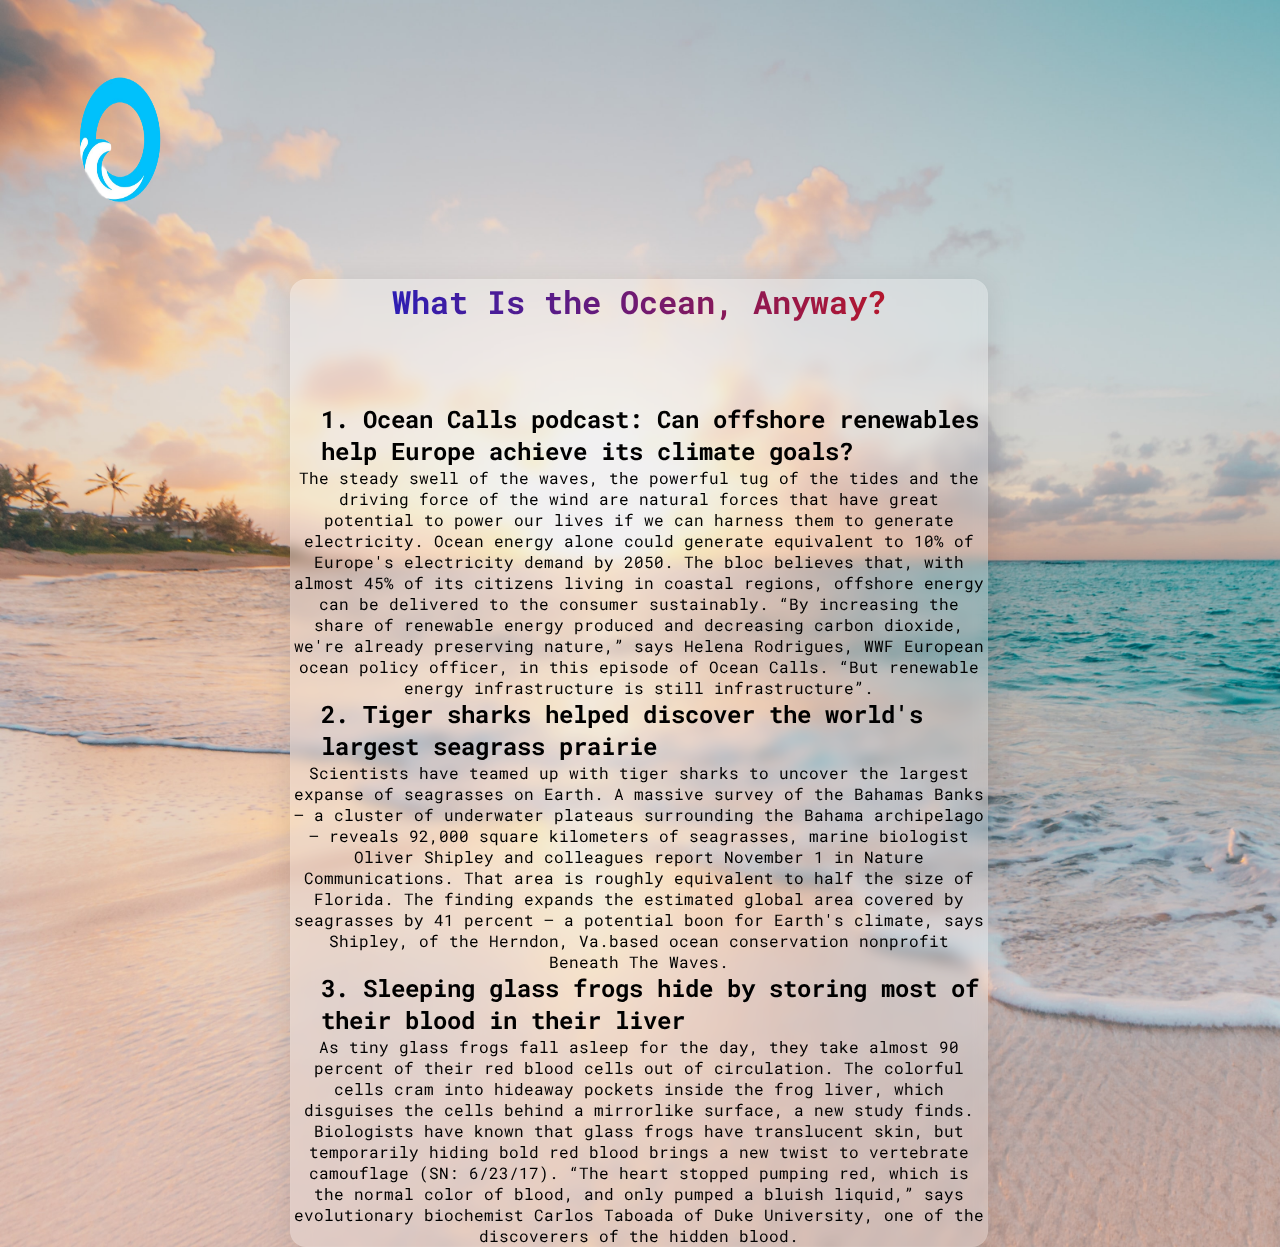
<file: index.html>
<!DOCTYPE html>
<html lang="en">

<head>
    <meta charset="UTF-8">
    <meta http-equiv="X-UA-Compatible" content="IE=edge">
    <meta name="viewport" content="width=device-width, initial-scale=1.0">
    <title>Document</title>
    <!-- HTML Relation -->
    <link rel="stylesheet" href="HTML/facts.html">
    <link rel="stylesheet" href="HTML/gallary.html">
    <link rel="stylesheet" href="HTML/donate.html">

    <!-- CSS Relation -->
    <link rel="stylesheet" href="style.css">
    <link rel="stylesheet" href="CSS/facts.css">
    <link rel="stylesheet" href="CSS/gallary.css">
    <link rel="stylesheet" href="CSS/donate.css">

    <!-- Fonts -->
    <link rel="preconnect" href="https://fonts.googleapis.com">
    <link rel="preconnect" href="https://fonts.gstatic.com" crossorigin>
    <link
        href="https://fonts.googleapis.com/css2?family=Chivo+Mono:ital,wght@0,100;0,200;0,300;0,400;0,500;0,600;0,700;0,800;0,900;1,100;1,200;1,300;1,400;1,500;1,600;1,700;1,800;1,900&family=Righteous&family=Roboto+Mono:ital,wght@0,100;0,200;0,300;0,400;0,500;0,600;0,700;1,100;1,200;1,300;1,400;1,500;1,600;1,700&display=swap"
        rel="stylesheet">
    <!-- CSS Fonts -->
    <style>
        @import url('https://fonts.googleapis.com/css2?family=Chivo+Mono:ital,wght@0,100;0,200;0,300;0,400;0,500;0,600;0,700;0,800;0,900;1,100;1,200;1,300;1,400;1,500;1,600;1,700;1,800;1,900&family=Righteous&family=Roboto+Mono:ital,wght@0,100;0,200;0,300;0,400;0,500;0,600;0,700;1,100;1,200;1,300;1,400;1,500;1,600;1,700&display=swap');
    </style>

</head>

<body>
    <header>
        <!-- Logo -->
        <img src="/My project.png" id="navimage" alt="">
        <!-- <h style="font-size: small; padding-top: 30px;">Today We Save, Tomorrow We Consume</h1> -->
        <!-- navbar -->
        <nav class="navbar">
            <ul>
                <li class="btn-grad btn-grad:hover">
                    <a href="">Home</a>
                </li>
                <li class="btn-grad btn-grad:hover">
                    <a href="">Facts</a>
                </li>
                <li class="btn-grad btn-grad:hover">
                    <a href="">Gallary</a>
                </li>
                <li class="btn-grad btn-grad:hover">
                    <a href="">Donate</a>
                </li>
            </ul>
        </nav>
    </header>
    <!-- header ends -->

    <main>

        <div class="hero">
            <h1>What Is the Ocean, Anyway?</h1>
            <!-- div 1 -->
            <div>
                <h2>1. Ocean Calls podcast: Can offshore renewables help Europe achieve its climate goals?</h2>
                <p>The steady swell of the waves, the powerful tug of the tides and the driving force of the wind are
                    natural forces that have great potential to power our lives if we can harness them to generate
                    electricity. Ocean energy alone could generate equivalent to 10% of Europe's electricity demand by
                    2050.

                    The bloc believes that, with almost 45% of its citizens living in coastal regions, offshore energy
                    can be delivered to the consumer sustainably.

                    “By increasing the share of renewable energy produced and decreasing carbon dioxide, we're already
                    preserving nature,” says Helena Rodrigues, WWF European ocean policy officer, in this episode of
                    Ocean Calls.


                    “But renewable energy infrastructure is still infrastructure”.</p>

            </div>
            <!-- div 2 -->
            <div>
                <h2>2. Tiger sharks helped discover the world's largest seagrass prairie</h2>
                <p>Scientists have teamed up with tiger sharks to uncover the largest expanse of seagrasses on Earth.

                    A massive survey of the Bahamas Banks — a cluster of underwater plateaus surrounding the Bahama
                    archipelago — reveals 92,000 square kilometers of seagrasses, marine biologist Oliver Shipley and
                    colleagues report November 1 in Nature Communications. That area is roughly equivalent to half the
                    size of Florida.

                    The finding expands the estimated global area covered by seagrasses by 41 percent — a potential boon
                    for Earth's climate, says Shipley, of the Herndon, Va.based ocean conservation nonprofit Beneath
                    The Waves.</p>
            </div>
            <!-- div 3 -->
            <div>
                <h2>3. Sleeping glass frogs hide by storing most of their blood in their liver</h2>
                <p>As tiny glass frogs fall asleep for the day, they take almost 90 percent of their red blood cells out
                    of circulation.

                    The colorful cells cram into hideaway pockets inside the frog liver, which disguises the cells
                    behind a mirrorlike surface, a new study finds. Biologists have known that glass frogs have
                    translucent skin, but temporarily hiding bold red blood brings a new twist to vertebrate camouflage
                    (SN: 6/23/17).

                    “The heart stopped pumping red, which is the normal color of blood, and only pumped a bluish
                    liquid,” says evolutionary biochemist Carlos Taboada of Duke University, one of the discoverers of
                    the hidden blood.</p>
            </div>
        </div>



    </main>
</body>

</html>
</file>
<file: style.css>
* {
    padding: 0;
    margin: 0;
}

li,
a {
    list-style: none;
    text-decoration: none;
}

body {
    background-image: url(/Ocean02.jpg);
    background-size: cover;
    font-family: 'Chivo Mono', monospace;
    font-family: 'Righteous', cursive;
    font-family: 'Roboto Mono', monospace;
}

#navimage {
    width: 15rem;
}

header {
    display: flex;
}

ul,
li {
    display: inline-block;
}

li {
    margin-right: 10px;
    margin-left: 25px;

}


.btn-grad {
    background-image: linear-gradient(to right, #77A1D3 0%, #79CBCA 51%, #77A1D3 100%);
    margin: 10px;
    padding: 5px 5px;
    text-align: center;
    text-transform: uppercase;
    transition: 0.5s;
    background-size: 200% auto;
    color: white;
    box-shadow: 0 0 20px #eee;
    border-radius: 10px;
    /* display: block; */
}

.btn-grad:hover {
    background-position: right center;
    /* change the direction of the change here */
    color: #fff;
    text-decoration: none;
}

.navbar {
    margin-top: 75px;
    margin-left: 85rem;
}

/* navbar design ends */

.hero h1 {
    margin-bottom: 5rem;
    text-align: center;
    background: #121FCF;
    background: linear-gradient(to right, #121FCF 0%, #CF1512 100%);
    -webkit-background-clip: text;
    -webkit-text-fill-color: transparent;

}

.hero {
    margin-left: 25%;
    text-align: center;
    width: 60%;
    /* From https://css.glass */
    background: rgba(255, 255, 255, 0.26);
    border-radius: 16px;
    box-shadow: 0 4px 30px rgba(0, 0, 0, 0.1);
    backdrop-filter: blur(6.9px);
    -webkit-backdrop-filter: blur(6.9px);
    border: 1px solid rgba(255, 255, 255, 0.04);
}

main {
    /* text-align: center;
     */
    margin-right: 120px;

}

.hero h2 {
    text-align: left;
    margin-left: 30px;
}
</file>
<file: CSS/facts.css>
*{
    font-family: 'Chivo Mono', monospace;
    font-family: 'Righteous', cursive;
    font-family: 'Roboto Mono', monospace;
}
</file>
<file: CSS/gallary.css>
*{
    font-family: 'Chivo Mono', monospace;
    font-family: 'Righteous', cursive;
    font-family: 'Roboto Mono', monospace;
}
</file>
<file: CSS/donate.css>
* {
    font-family: 'Chivo Mono', monospace;
    font-family: 'Righteous', cursive;
    font-family: 'Roboto Mono', monospace;
}
</file>
